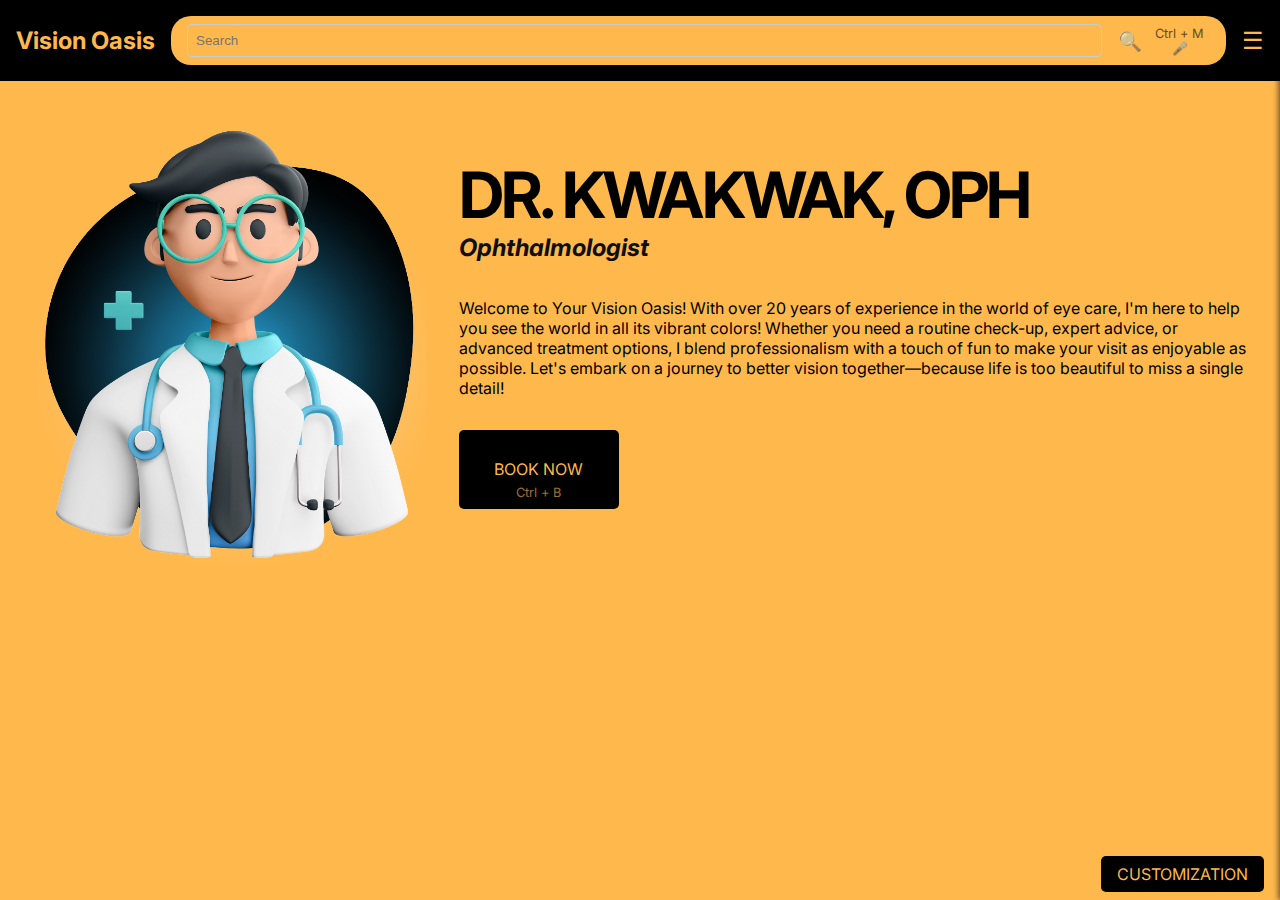
<file: index.html>
<!DOCTYPE html>
<html lang="en">
<head>
    <meta charset="UTF-8">
    <link rel="icon" type="image/png" href="favicon.png">
    <meta name="viewport" content="width=device-width, initial-scale=1.0">
    <link rel="preconnect" href="https://fonts.googleapis.com">
    <link rel="preconnect" href="https://fonts.gstatic.com" crossorigin>
    <link href="https://fonts.googleapis.com/css2?family=Inter:wght@400;500;600;700&display=swap" rel="stylesheet">
    <title>Vision Oasis</title>
    <link rel="stylesheet" href="styles.css">
</head>
<body>
    <header>
        <div class="logo">Vision Oasis</div>
        <div class="search-bar">
            <input type="text" placeholder="Search">
            <span class="search-icon">🔍</span>
            <span class="voice-search">Ctrl + M 🎤</span>
        </div>
        <div class="menu-icon">☰</div>
        <nav class="menu">
            <a href="booking.html">Book Appointment</a>
            <a href="customize.html">Customize</a>
            <button class="close-button">Close</button>
        </nav>

    <script>
        const menuIcon = document.querySelector('.menu-icon');
        const menu = document.querySelector('.menu');
        const closeButton = document.querySelector('.close-button');
        menuIcon.addEventListener('click', function() {
            menu.classList.toggle('open');
        });
        closeButton.addEventListener('click', function() {
            menu.classList.remove('open');
        });
    </script>
    </header>
    <main>
        <div class="doctor-profile">
            <div class="image-container">
                <img src="samp_pic.png" alt="Dr. Kwakwak" class="doctor-image">
            </div>
            <div class="doctor-info">
                <h1>DR. KWAKWAK, OPH</h1>
                <h2>Ophthalmologist</h2>
                <p>Welcome to Your Vision Oasis! With over 20 years of experience in the world of eye care, I'm here to help you see the world in all its vibrant colors! Whether you need a routine check-up, expert advice, or advanced treatment options, I blend professionalism with a touch of fun to make your visit as enjoyable as possible. Let's embark on a journey to better vision together—because life is too beautiful to miss a single detail!</p>
                <a href="booking.html" class="book-now">BOOK NOW <span>Ctrl + B</span></a>
            </div>
        </div>
    </main>
    <div class="customization-button">
        <a href="customize.html">CUSTOMIZATION</a>
    </div>
    <script src="script.js"></script>
</body>
</html>
</file>
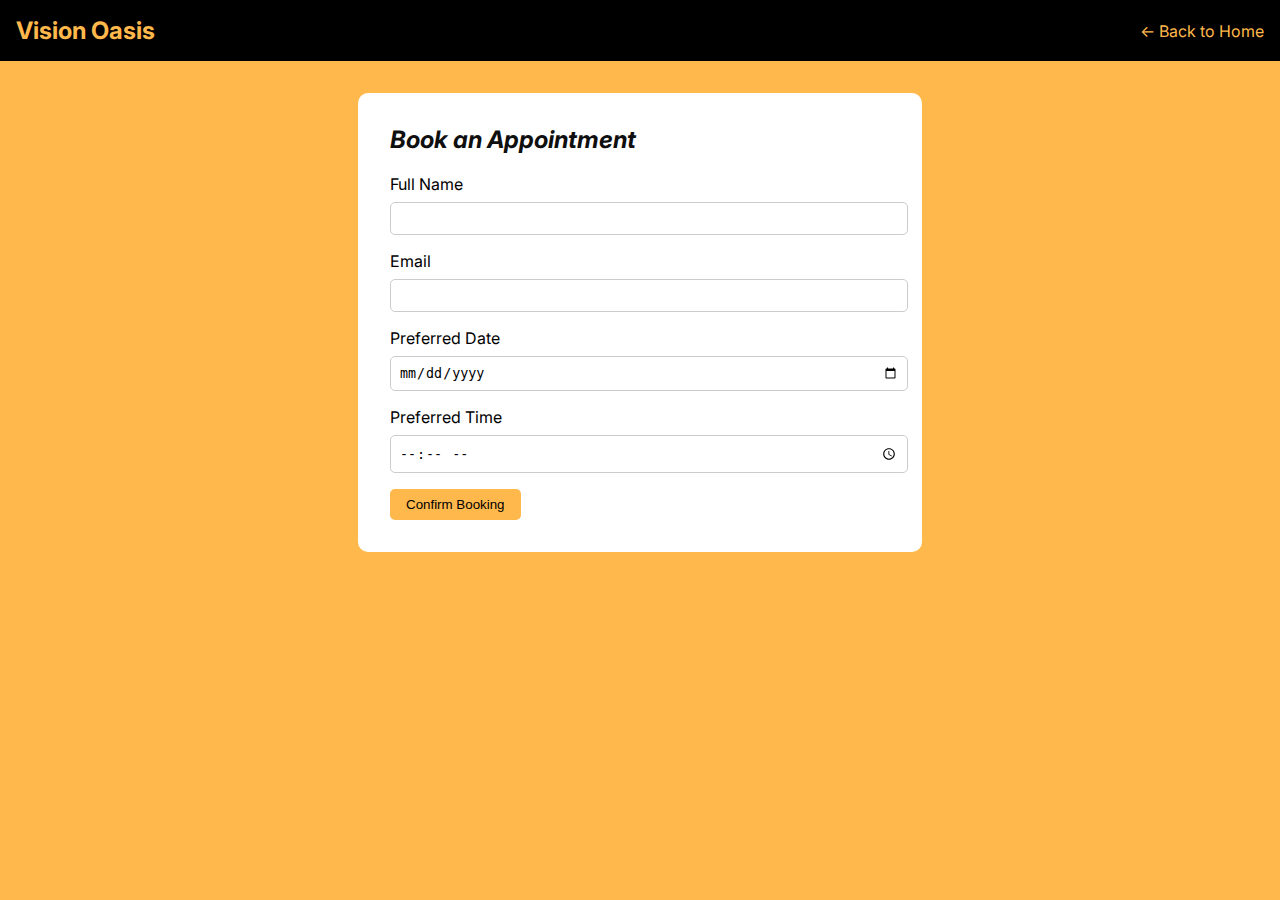
<file: booking.html>
<!DOCTYPE html>
<html lang="en">
<head>
    <meta charset="UTF-8">
    <meta name="viewport" content="width=device-width, initial-scale=1.0">
    <link rel="icon" type="image/png" href="./favicon.png">
    <link rel="preconnect" href="https://fonts.googleapis.com">
    <link rel="preconnect" href="https://fonts.gstatic.com" crossorigin>
    <link href="https://fonts.googleapis.com/css2?family=Inter:wght@400;500;600;700&display=swap" rel="stylesheet">
    <title>Book Appointment - Vision Oasis</title>
    <link rel="stylesheet" href="styles.css">
</head>
<body>
    <header>
        <div class="logo">Vision Oasis</div>
        <a href="index.html" class="back-button">← Back to Home</a>
    </header>
    <main>
        <div class="booking-form">
            <h2>Book an Appointment</h2>
            <form>
                <div class="form-group">
                    <label for="name">Full Name</label>
                    <input type="text" id="name" name="name" required>
                </div>
                <div class="form-group">
                    <label for="email">Email</label>
                    <input type="email" id="email" name="email" required>
                </div>
                <div class="form-group">
                    <label for="date">Preferred Date</label>
                    <input type="date" id="date" name="date" required>
                </div>
                <div class="form-group">
                    <label for="time">Preferred Time</label>
                    <input type="time" id="time" name="time" required>
                </div>
                <button type="submit" class="submit-button">Confirm Booking</button>
            </form>
        </div>
    </main>
</body>
</html>
</file>
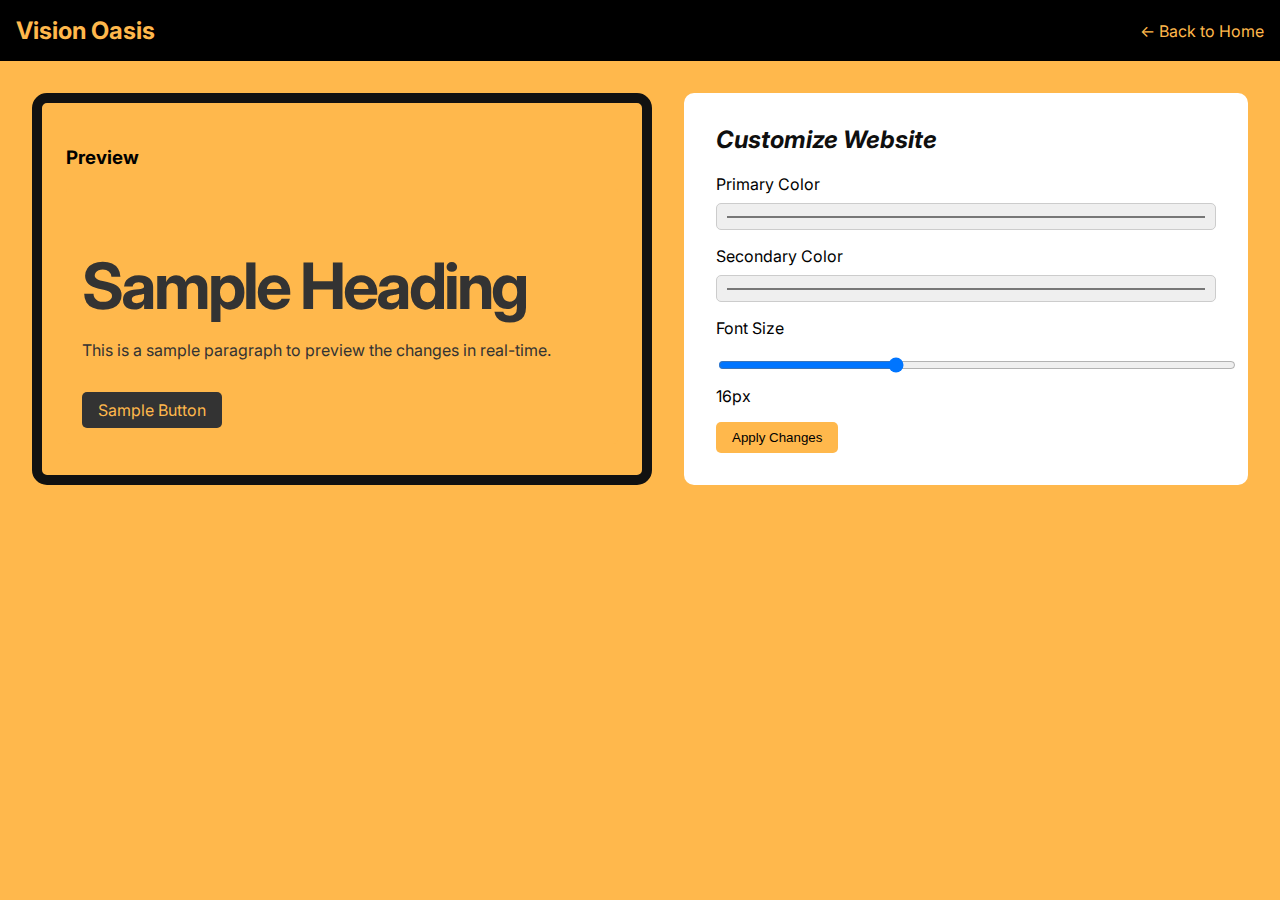
<file: customize.html>
<!DOCTYPE html>
<html lang="en">
<head>
    <meta charset="UTF-8">
    <meta name="viewport" content="width=device-width, initial-scale=1.0">
    <link rel="icon" type="image/png" href="./favicon.png">
    <link rel="preconnect" href="https://fonts.googleapis.com">
    <link rel="preconnect" href="https://fonts.gstatic.com" crossorigin>
    <link href="https://fonts.googleapis.com/css2?family=Inter:wght@400;500;600;700&display=swap" rel="stylesheet">
    <title>Customize - Vision Oasis</title>
    <link rel="stylesheet" href="styles.css">
</head>
<body>
    <header>
        <div class="logo">Vision Oasis</div>
        <a href="index.html" class="back-button">← Back to Home</a>
    </header>
    <main style="display: flex; gap: 2rem; padding: 2rem;">
        <div class="preview" style="flex: 1;">
            <h3>Preview</h3>
            <div class="preview-content">
                <h1>Sample Heading</h1>
                <p>This is a sample paragraph to preview the changes in real-time.</p>
                <a href="#" class="preview-button">Sample Button</a>
            </div>
        </div>
        <div class="customization-form" style="flex: 1;">
            <h2>Customize Website</h2>
            <form id="customizeForm">
                <div class="form-group">
                    <label for="primary-color">Primary Color</label>
                    <input type="color" id="primary-color" name="primary-color" value="#FFB84C">
                </div>
                <div class="form-group">
                    <label for="secondary-color">Secondary Color</label>
                    <input type="color" id="secondary-color" name="secondary-color" value="#333333">
                </div>
                <div class="form-group">
                    <label for="font-size">Font Size</label>
                    <input type="range" id="font-size" name="font-size" min="12" max="24" value="16">
                    <span id="font-size-value">16px</span>
                </div>
                <button type="submit" class="submit-button">Apply Changes</button>
            </form>
        </div>
    </main>
    <script src="customize.js"></script>
</body>
</html>
</file>
<file: styles.css>
:root {
    --primary-color: #FFB84C;
    --secondary-color: #1FBFBF;
    --font-size: 16px;
}
@import url('https://fonts.googleapis.com/css2?family=Inter:wght@400;500;600;700&display=swap');

body {
    font-family:'Inter', Arial, sans-serif;
    margin: 0;
    padding: 0;
    background-color: var(--primary-color);
    font-size: var(--font-size);
}

header {
    background-color: #000;
    color: var(--primary-color);
    padding: 1rem;
    display: flex;
    justify-content: space-between;
    align-items: center;
}

.logo {
    font-size: 1.5rem;
    font-weight: bold;
}

.search-bar {
    display: flex;
    align-items: center;
    background-color: var(--primary-color);
    border-radius: 20px;
    padding: 0.5rem 1rem;
    flex-grow: 1;
    margin: 0 1rem;
    position: relative;
}

.search-bar input {
    border: none;
    outline: none;
    background: transparent;
    margin-right: 0.5rem;
    flex-grow: 1;
    padding: 0.5rem;
}

.search-icon, .voice-search {
    color: #000;
    opacity: 0.6;
    cursor: pointer;
    display: flex;
    flex-direction: column;
    align-items: center;
    font-size: 1.2rem;
    margin-left: 0.5rem;
}

.voice-search {
    font-size: 0.8rem;
    text-align: center;
}

.menu-icon {
    font-size: 1.5rem;
    cursor: pointer;
}

.menu {
    position: fixed;
    top: 0;
    right: -250px;
    width: 250px;
    height: 100%;
    background-color: #111111;
    box-shadow: -2px 0 5px rgba(0,0,0,0.5);
    transition: right 0.3s ease;
    display: flex;
    flex-direction: column;
    padding: 1rem;
    box-sizing: border-box;
}

.menu a{
    display: block;
    color: #fff;
    text-decoration: none;
    padding: 1rem;
    margin-bottom: 0.5rem;
    border-radius: 5px;
    transition: background-color 0.2s ease;
}

.menu a:hover {
    background-color: var(--primary-color);
    color: #000;
}

.menu.open {
    right: 0;
}

.close-button {
    position: absolute;
    bottom: 1rem;
    width: calc(100% - 2rem);
    background-color: var(--primary-color);
    color: #000;
    border: none;
    padding: 0.5rem 1rem;
    border-radius: 5px;
    cursor: pointer;
    margin-top: 1rem;
}

main {
    padding: 2rem;
}

.doctor-profile {
    display: flex;
    gap: 2rem;
    align-items: flex-start;
}

.image-container {
    flex: 1;
}

.doctor-image {
    width: 100%;
    height: auto;
    border-radius: 10px;
    object-fit: cover;
}

.doctor-info {
    flex: 2;
    display: flex;
    flex-direction: column;
    justify-content: center;
}

h1 {
    font-size: 4rem;
    margin-bottom: 0;
    letter-spacing: -0.18rem;
    font-style: bold;
}

h2 {
    font-size: 1.5rem;
    margin-top: 0;
    color: #0f0f0f;
    font-style: italic;
}

.book-now {
    display: flex;
    flex-direction: column;
    justify-content: center;
    align-items: center;
    font-style: bold;
    width: 10vw;
    height: 7vh;
    background-color: #000;
    color: var(--primary-color);
    padding: 0.5rem 1rem;
    text-decoration: none;
    border-radius: 5px;
    margin-top: 1rem;
    position: relative;
}

.book-now span {
    position: absolute;
    opacity: 0.6;
    font-size: 0.8rem;
    padding-bottom: 1vh;
    bottom: 0;
    left: 50%;
    transform: translateX(-50%);
}
.customization-form { 
    display: block; 
    width: 100%; 
    margin: 5vh;
}

.customization-button {
    z-index: -1;
    transition: opacity 0.3s ease;
    opacity: 1;
    position: fixed;
    bottom: 1rem;
    right: 1rem;
}

.customization-button a {
    background-color: #000;
    color: var(--primary-color);
    padding: 0.5rem 1rem;
    text-decoration: none;
    border-radius: 5px;
}

.preview {
    flex: 1;
    border: 10px solid #111111;
    border-radius: 15px;
    padding: 2%;
}

.preview-content {
    background-color: var(--primary-color);
    color: var(--secondary-color);
    padding: 1rem;
    border-radius: 5px;
}

.preview-content h1 {
    color: var(--secondary-color);
}

.preview-button {
    display: inline-block;
    background-color: var(--secondary-color);
    color: var(--primary-color);
    padding: 0.5rem 1rem;
    text-decoration: none;
    border-radius: 5px;
    margin-top: 1rem;
}


.back-button {
    color: var(--primary-color);
    text-decoration: none;
}

.booking-form, .customization-form {
    max-width: 500px;
    margin: 0 auto;
    background-color: #fff;
    padding: 2rem;
    border-radius: 10px;
}

.form-group {
    margin-bottom: 1rem;
}

label {
    display: block;
    margin-bottom: 0.5rem;
}

input[type="text"],
input[type="email"],
input[type="date"],
input[type="time"],
input[type="color"],
input[type="range"] {
    width: 100%;
    padding: 0.5rem;
    border: 1px solid #ccc;
    border-radius: 5px;
}

.submit-button {
    background-color: var(--primary-color);
    color: #000;
    border: none;
    padding: 0.5rem 1rem;
    border-radius: 5px;
    cursor: pointer;
}

@media (max-width: 768px) {
    .doctor-profile {
        flex-direction: column;
    }

    .image-container, .doctor-info {
        flex: none;
        width: 100%;
    }

    .search-bar {
        display: none;
    }
}

/* Shine effect for buttons */
.submit-button,
.book-now,
.customization-button a {
    position: relative;
    overflow: hidden;
}

.submit-button::after,
.book-now::after{
    content: '';
    position: absolute;
    top: -50%;
    left: -100%;
    width: 50%;
    height: 200%;
    background: linear-gradient(
        to right,
        rgba(255, 255, 255, 0) 0%,
        rgba(255, 255, 255, 0.3) 50%,
        rgba(255, 255, 255, 0) 100%
    );
    transform: rotate(30deg);
    transition: left 0.3s ease;
}

.submit-button:hover::after,
.book-now:hover::after{
    animation: shine 1s forwards;
}

@keyframes shine {
    to {
        left: 150%;
    }
}

.customization-button a {
    position: relative;
}

.customization-button a::before {
    content: "CUSTOMIZATION";
    position: absolute;
    top: 0;
    left: 0;
    width: 100%;
    height: 100%;
    display: flex;
    align-items: center;
    justify-content: center;
    color: transparent;
    background: linear-gradient(
        90deg,
        var(--primary-color) 0%,
        #fff 50%,
        var(--primary-color) 100%
    );
    background-size: 200% 100%;
    background-clip: text;
    -webkit-background-clip: text;
    opacity: 0;
    transition: opacity 0.3s ease;
}

.customization-button a:hover::before {
    opacity: 1;
    animation: shineText 2s infinite;
}

@keyframes shineText {
    from {
        background-position: 100% 50%;
    }
    to {
        background-position: 0% 50%;
    }
}
</file>
